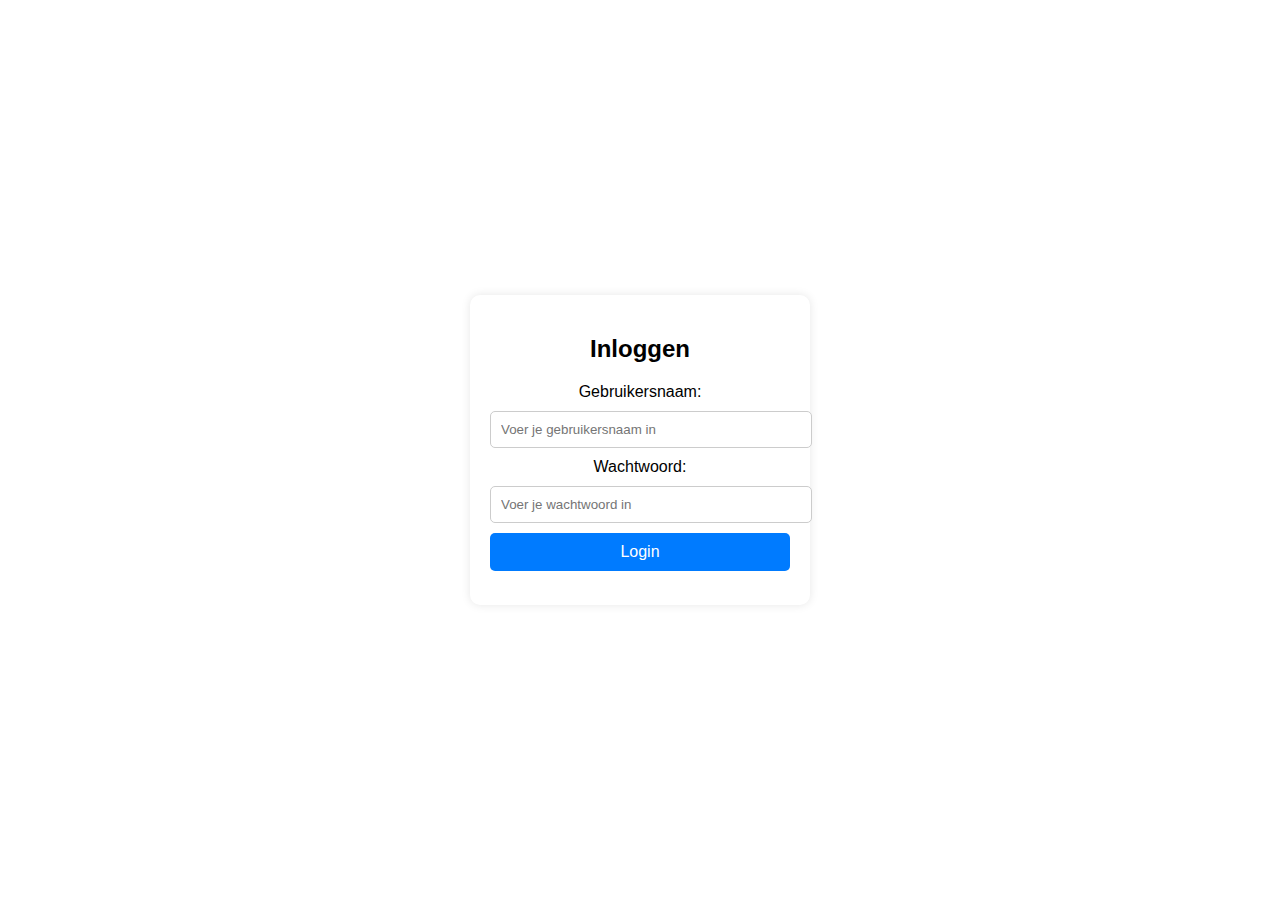
<file: opdracht 2/index.html>
<!DOCTYPE html>
<html lang="nl">
<head>
    <meta charset="UTF-8">
    <meta name="viewport" content="width=device-width, initial-scale=1.0">
    <title>Inlogpagina</title>
    <link rel="stylesheet" href="style.css"> <!-- Koppel CSS-bestand -->
</head>
<body>
    <div class="login-container">
        <h2>Inloggen</h2>
        <form id="loginForm">
            <label for="username">Gebruikersnaam:</label>
            <input type="text" id="username" name="username" placeholder="Voer je gebruikersnaam in" required>
            
            <label for="password">Wachtwoord:</label>
            <input type="password" id="password" name="password" placeholder="Voer je wachtwoord in" required>
            
            <button type="submit">Login</button>
            <p id="errorMessage" class="error-message"></p>
        </form>
    </div>
    <script src="app.js"></script> <!-- Koppel JavaScript-bestand -->
</body>
</html>
</file>
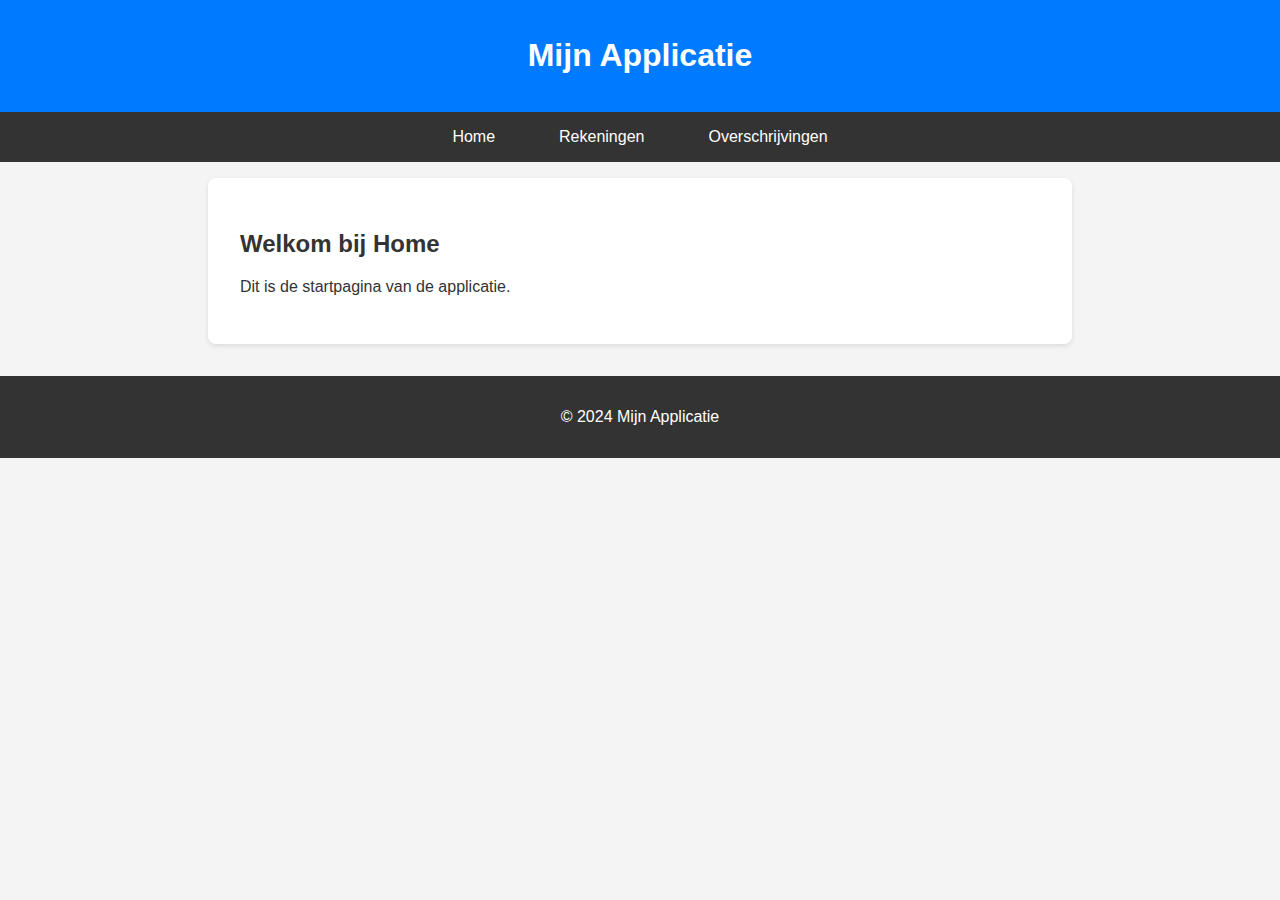
<file: User Story/index.html>
<!DOCTYPE html>
<html lang="nl">
<head>
    <meta charset="UTF-8">
    <meta name="viewport" content="width=device-width, initial-scale=1.0">
    <title>Applicatie Layout</title>
    <link rel="stylesheet" href="styles.css"> <!-- Verwijzing naar CSS-bestand -->
</head>
<body>
    <!-- Header -->
    <header>
        <h1>Mijn Applicatie</h1>
    </header>

    <!-- Navigatiebalk -->
    <nav>
        <ul>
            <li><a href="#home" onclick="showContent('home')">Home</a></li>
            <li><a href="#rekeningen" onclick="showContent('rekeningen')">Rekeningen</a></li>
            <li><a href="#overschrijvingen" onclick="showContent('overschrijvingen')">Overschrijvingen</a></li>
        </ul>
    </nav>

    <!-- Hoofdinhoud -->
    <main>
        <section id="home" class="content">
            <h2>Welkom bij Home</h2>
            <p>Dit is de startpagina van de applicatie.</p>
        </section>
        <section id="rekeningen" class="content" style="display: none;">
            <h2>Mijn Rekeningen</h2>
            <p>Hier kun je je rekeningen bekijken.</p>
        </section>
        <section id="overschrijvingen" class="content" style="display: none;">
            <h2>Overschrijvingen</h2>
            <p>Maak hier eenvoudig overschrijvingen.</p>
        </section>
    </main>

    <!-- Footer -->
    <footer>
        <p>&copy; 2024 Mijn Applicatie</p>
    </footer>

    <!-- Verwijzing naar JavaScript-bestand -->
    <script src="script.js"></script>
</body>
</html>
</file>
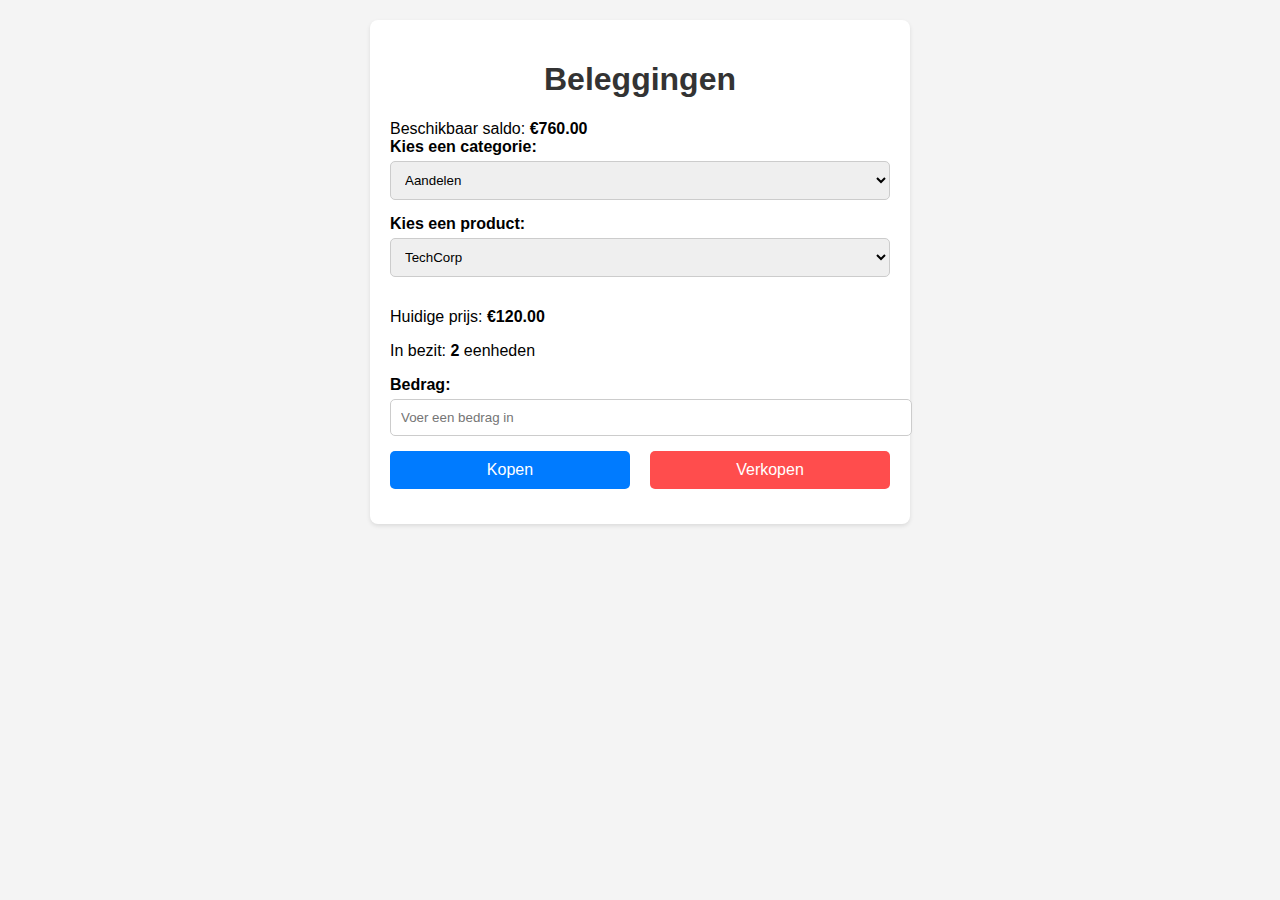
<file: Het bank/beleggingen interface.html>
<!DOCTYPE html>
<html lang="nl">
<head>
    <meta charset="UTF-8">
    <meta name="viewport" content="width=device-width, initial-scale=1.0">
    <title>Beleggingen</title>
    <style>
        body {
            font-family: Arial, sans-serif;
            margin: 0;
            padding: 20px;
            background-color: #f4f4f4;
        }
        .container {
            max-width: 500px;
            margin: 0 auto;
            background: #fff;
            padding: 20px;
            border-radius: 8px;
            box-shadow: 0 2px 4px rgba(0, 0, 0, 0.1);
        }
        h1 {
            text-align: center;
            color: #333;
        }
        label {
            font-weight: bold;
            margin-bottom: 5px;
            display: block;
        }
        select, input {
            width: 100%;
            padding: 10px;
            margin-bottom: 15px;
            border: 1px solid #ccc;
            border-radius: 5px;
        }
        button {
            width: 48%;
            padding: 10px;
            background-color: #007bff;
            color: white;
            border: none;
            border-radius: 5px;
            font-size: 16px;
            cursor: pointer;
        }
        button:hover {
            background-color: #0056b3;
        }
        button.sell {
            background-color: #ff4d4d;
        }
        button.sell:hover {
            background-color: #cc0000;
        }
        .feedback {
            margin-top: 15px;
            font-weight: bold;
            text-align: center;
        }
        .feedback.success {
            color: green;
        }
        .feedback.error {
            color: red;
        }
    </style>
</head>
<body>
    <div class="container">
        <h1>Beleggingen</h1>
        <div>Beschikbaar saldo: <strong id="balance">&euro;760.00</strong></div>

        <label for="category">Kies een categorie:</label>
        <select id="category" onchange="updateProductList()">
            <option value="stocks">Aandelen</option>
            <option value="crypto">Cryptocurrency</option>
        </select>

        <label for="product">Kies een product:</label>
        <select id="product" onchange="updateProductInfo()">
            <option value="TechCorp">TechCorp</option>
            <option value="GreenEnergy">GreenEnergy</option>
        </select>

        <div id="productInfo">
            <p>Huidige prijs: <strong id="price">&euro;120.00</strong></p>
            <p>In bezit: <strong id="owned">2</strong> eenheden</p>
        </div>

        <label for="amount">Bedrag:</label>
        <input type="number" id="amount" placeholder="Voer een bedrag in">

        <div style="display: flex; justify-content: space-between;">
            <button type="button" onclick="buyProduct()">Kopen</button>
            <button type="button" class="sell" onclick="sellProduct()">Verkopen</button>
        </div>

        <div id="feedback" class="feedback"></div>
    </div>

    <script>
        let balance = 760.00;
        let price = 120.00;
        let owned = 2;

        function updateProductList() {
            const category = document.getElementById('category').value;
            const productSelect = document.getElementById('product');
            productSelect.innerHTML = '';

            if (category === 'stocks') {
                productSelect.innerHTML += '<option value="TechCorp">TechCorp</option>';
                productSelect.innerHTML += '<option value="GreenEnergy">GreenEnergy</option>';
            } else if (category === 'crypto') {
                productSelect.innerHTML += '<option value="Bitcoin">Bitcoin</option>';
                productSelect.innerHTML += '<option value="Ethereum">Ethereum</option>';
            }

            updateProductInfo();
        }

        function updateProductInfo() {
            const product = document.getElementById('product').value;
            if (product === 'TechCorp') {
                price = 120.00;
                owned = 2;
            } else if (product === 'GreenEnergy') {
                price = 80.00;
                owned = 5;
            } else if (product === 'Bitcoin') {
                price = 25000.00;
                owned = 0;
            } else if (product === 'Ethereum') {
                price = 1800.00;
                owned = 1;
            }

            document.getElementById('price').textContent = `€${price.toFixed(2)}`;
            document.getElementById('owned').textContent = owned;
        }

        function buyProduct() {
            const amount = parseFloat(document.getElementById('amount').value);
            const feedback = document.getElementById('feedback');

            if (isNaN(amount) || amount <= 0) {
                feedback.textContent = 'Voer een geldig bedrag in!';
                feedback.className = 'feedback error';
                return;
            }

            const cost = amount * price;

            if (cost > balance) {
                feedback.textContent = 'Onvoldoende saldo om deze transactie te voltooien!';
                feedback.className = 'feedback error';
                return;
            }

            balance -= cost;
            owned += amount;

            document.getElementById('balance').textContent = `€${balance.toFixed(2)}`;
            document.getElementById('owned').textContent = owned;

            feedback.textContent = `Je hebt €${cost.toFixed(2)} geïnvesteerd in ${document.getElementById('product').value}.`;
            feedback.className = 'feedback success';
        }

        function sellProduct() {
            const amount = parseFloat(document.getElementById('amount').value);
            const feedback = document.getElementById('feedback');

            if (isNaN(amount) || amount <= 0) {
                feedback.textContent = 'Voer een geldig bedrag in!';
                feedback.className = 'feedback error';
                return;
            }

            if (amount > owned) {
                feedback.textContent = 'Je bezit niet genoeg eenheden om te verkopen!';
                feedback.className = 'feedback error';
                return;
            }

            const earnings = amount * price;

            balance += earnings;
            owned -= amount;

            document.getElementById('balance').textContent = `€${balance.toFixed(2)}`;
            document.getElementById('owned').textContent = owned;

            feedback.textContent = `Je hebt €${earnings.toFixed(2)} verdiend door ${document.getElementById('product').value} te verkopen.`;
            feedback.className = 'feedback success';
        }

        // Initialiseer informatie
        updateProductInfo();
    </script>
</body>
</html>
</file>
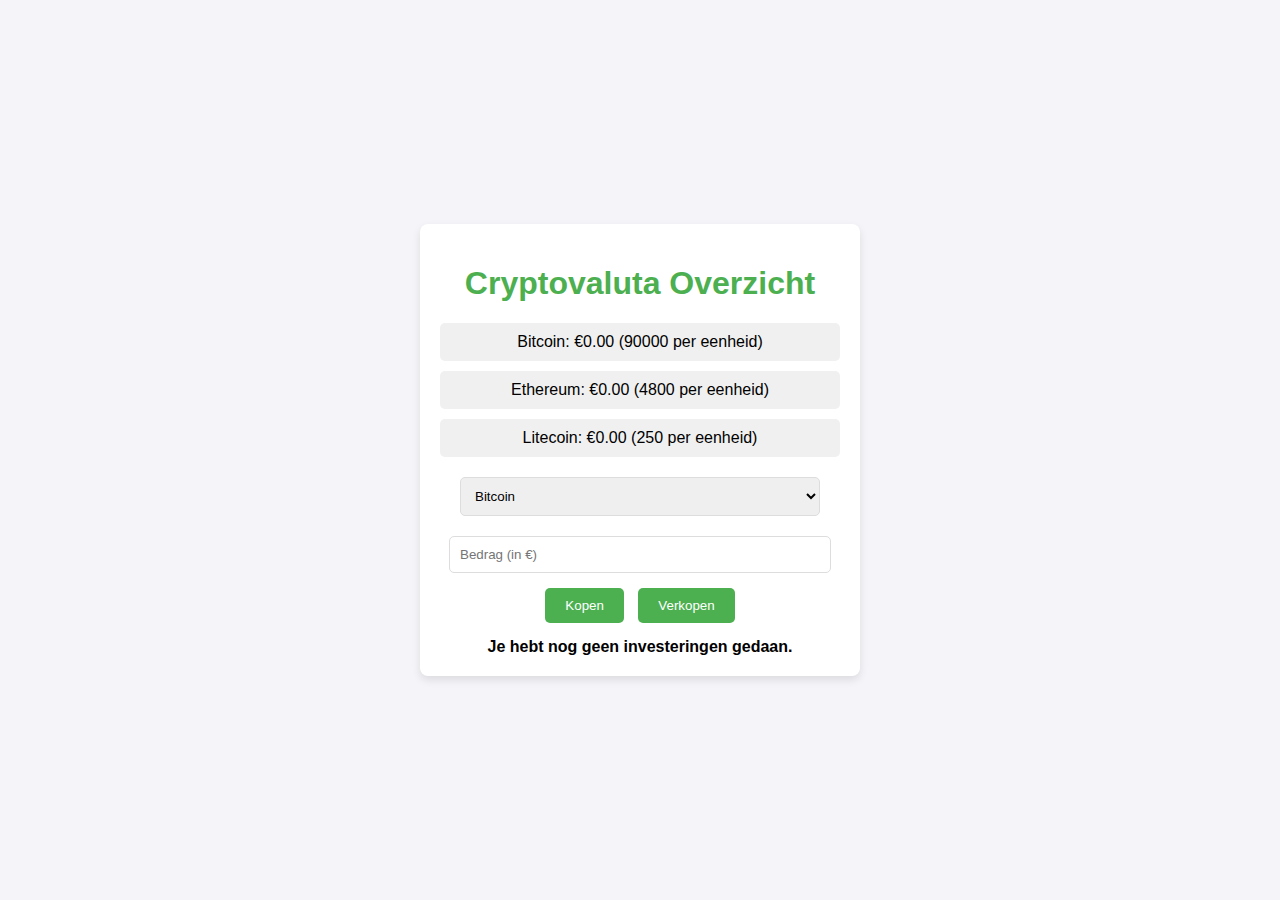
<file: Het bank/Crypto dashboard.html>
<!DOCTYPE html>
<html lang="en">
<head>
    <meta charset="UTF-8">
    <meta name="viewport" content="width=device-width, initial-scale=1.0">
    <title>Cryptovaluta Overzicht</title>
    <style>
        body {
            font-family: Arial, sans-serif;
            background-color: #f4f4f9;
            margin: 0;
            padding: 0;
            display: flex;
            justify-content: center;
            align-items: center;
            height: 100vh;
        }
        .container {
            background: #ffffff;
            padding: 20px;
            border-radius: 8px;
            box-shadow: 0 4px 8px rgba(0, 0, 0, 0.1);
            width: 400px;
            text-align: center;
        }
        h1 {
            color: #4caf50;
        }
        .crypto-price {
            margin: 10px 0;
            padding: 10px;
            border-radius: 5px;
            background-color: #f0f0f0;
            transition: background-color 0.3s, color 0.3s;
        }
        .crypto-price.rise {
            background-color: #e6ffe6;
            color: #2e7d32;
        }
        .crypto-price.fall {
            background-color: #ffe6e6;
            color: #c62828;
        }
        select, input {
            margin: 10px 0;
            padding: 10px;
            width: 90%;
            border: 1px solid #ddd;
            border-radius: 5px;
        }
        button {
            margin: 5px;
            padding: 10px 20px;
            background-color: #4caf50;
            color: white;
            border: none;
            border-radius: 5px;
            cursor: pointer;
            transition: background-color 0.3s;
        }
        button:hover {
            background-color: #45a049;
        }
        .investment-status {
            margin-top: 10px;
            font-weight: bold;
        }
    </style>
</head>
<body>
    <div class="container">
        <h1>Cryptovaluta Overzicht</h1>

        <div id="bitcoin" class="crypto-price">Bitcoin: €0.00 (90000 per eenheid)</div>
        <div id="ethereum" class="crypto-price">Ethereum: €0.00 (4800 per eenheid)</div>
        <div id="litecoin" class="crypto-price">Litecoin: €0.00 (250 per eenheid)</div>

        <select id="crypto-select">
            <option value="bitcoin">Bitcoin</option>
            <option value="ethereum">Ethereum</option>
            <option value="litecoin">Litecoin</option>
        </select>
        <input type="number" id="amount" placeholder="Bedrag (in €)">

        <button onclick="buyCrypto()">Kopen</button>
        <button onclick="sellCrypto()">Verkopen</button>

        <div id="status" class="investment-status">Je hebt nog geen investeringen gedaan.</div>
    </div>

    <script>
        const prices = {
            bitcoin: 90000,
            ethereum: 4800,
            litecoin: 250
        };

        const investments = {
            bitcoin: 0,
            ethereum: 0,
            litecoin: 0
        };

        function updatePrices(crypto) {
            const element = document.getElementById(crypto);
            const investment = investments[crypto];
            const value = investment * prices[crypto];

            element.textContent = `${crypto.charAt(0).toUpperCase() + crypto.slice(1)}: €${value.toFixed(2)} (${prices[crypto]} per eenheid)`;
        }

        function buyCrypto() {
            const crypto = document.getElementById('crypto-select').value;
            const amount = parseFloat(document.getElementById('amount').value);

            if (isNaN(amount) || amount <= 0) {
                alert('Voer een geldig bedrag in!');
                return;
            }

            investments[crypto] += amount / prices[crypto];
            updatePrices(crypto);
            document.getElementById('status').textContent = `Je hebt €${amount.toFixed(2)} in ${crypto} geïnvesteerd.`;

            flashEffect(crypto, 'rise');
        }

        function sellCrypto() {
            const crypto = document.getElementById('crypto-select').value;
            const amount = parseFloat(document.getElementById('amount').value);

            if (isNaN(amount) || amount <= 0) {
                alert('Voer een geldig bedrag in!');
                return;
            }

            const cryptoValue = investments[crypto] * prices[crypto];

            if (amount > cryptoValue) {
                alert('Je hebt niet genoeg investering om te verkopen!');
                return;
            }

            investments[crypto] -= amount / prices[crypto];
            updatePrices(crypto);
            document.getElementById('status').textContent = `Je hebt €${amount.toFixed(2)} aan ${crypto} verkocht.`;

            flashEffect(crypto, 'fall');
        }

        function flashEffect(crypto, effect) {
            const element = document.getElementById(crypto);
            element.classList.add(effect);
            setTimeout(() => element.classList.remove(effect), 500);
        }
    </script>
</body>
</html
</file>
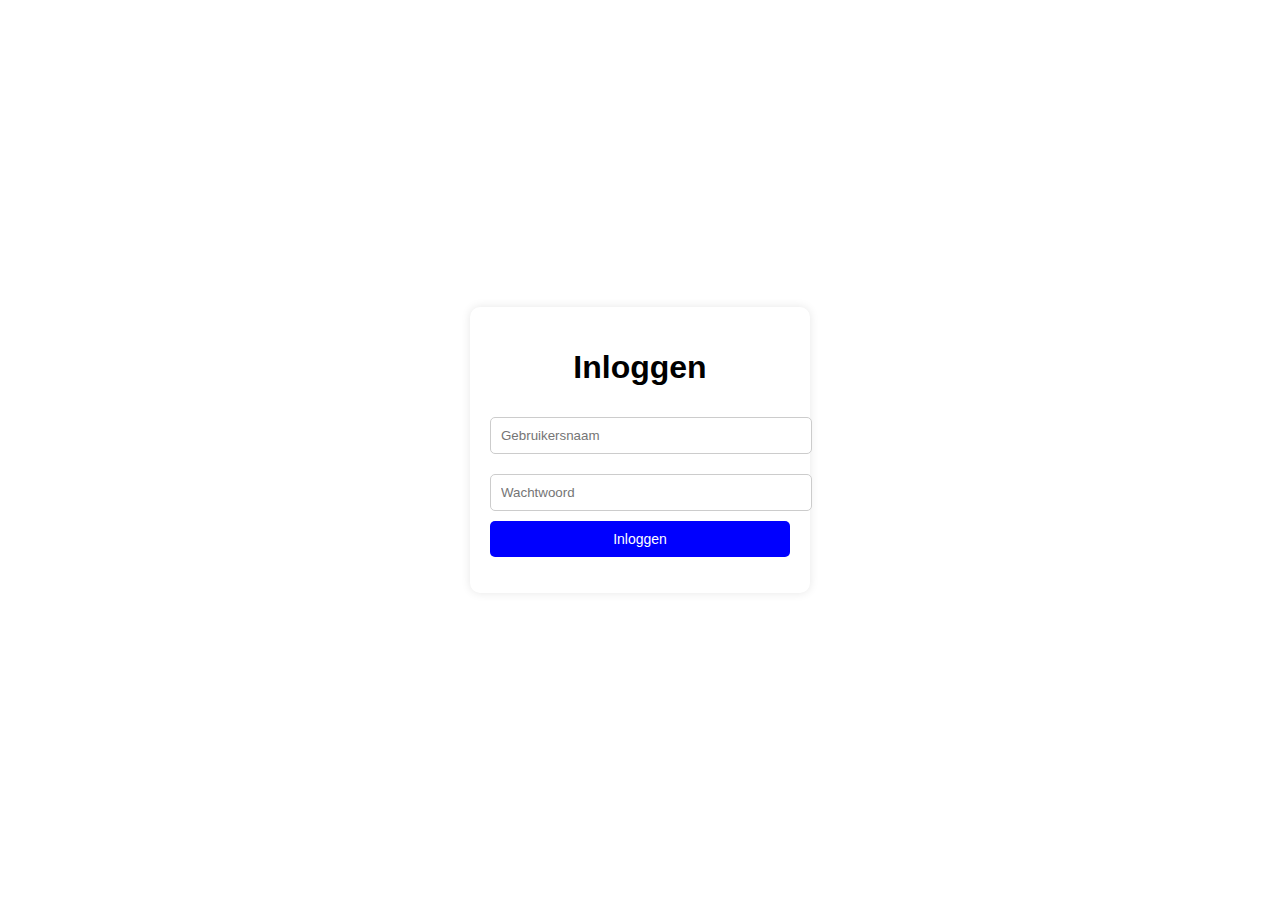
<file: Het bank/inloggen.html>
<!DOCTYPE html>
<html lang="nl">
<head>
    <meta charset="UTF-8">
    <meta name="viewport" content="width=device-width, initial-scale=1.0">
    <title>Inlogpagina</title>
    <link rel="stylesheet" href="style.css"> <!-- Koppel CSS-bestand -->
</head>
<body>
    <div class="login-container">
        <h1>Inloggen</h1>
        <input type="text" id="username" placeholder="Gebruikersnaam">
        <input type="password" id="password" placeholder="Wachtwoord">
        <button id="loginBtn">Inloggen</button>
        <p id="error" class="error-message"></p>
    </div>
    <script src="script.js"></script> <!-- Koppel JavaScript-bestand -->
</body>
</html>
</file>
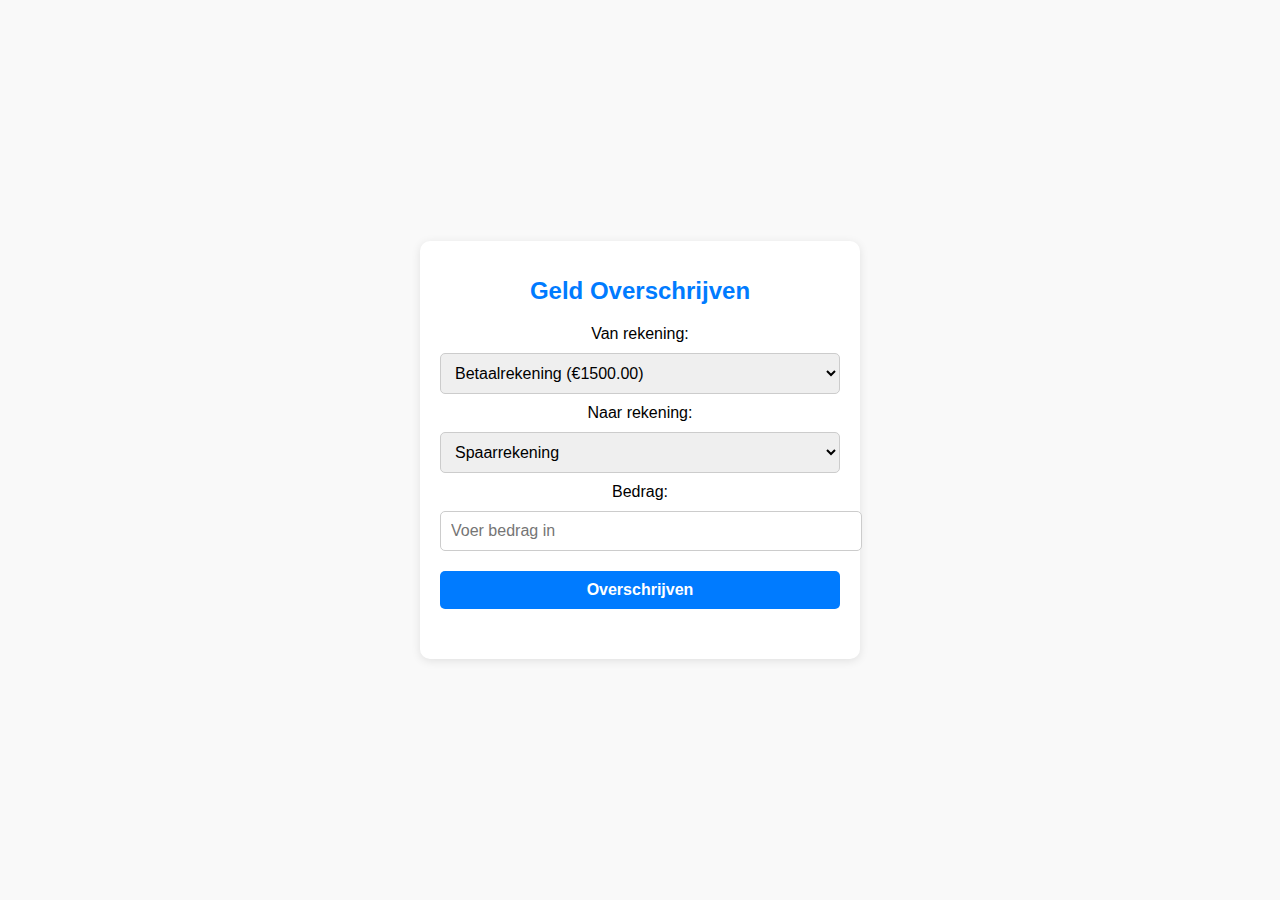
<file: Het bank/overschrijven.html>
<!DOCTYPE html>
<html lang="nl">
<head>
    <meta charset="UTF-8">
    <meta name="viewport" content="width=device-width, initial-scale=1.0">
    <title>Geld Overschrijven</title>
    <link rel="stylesheet" href="overschrijven.css">
</head>
<body>

<div class="container">
    <h1>Geld Overschrijven</h1>
    <form id="transferForm">
        <label for="fromAccount">Van rekening:</label>
        <select id="fromAccount" name="fromAccount">
            <option value="betaalrekening" data-balance="1500.00">Betaalrekening (€1500.00)</option>
            <option value="spaarrekening" data-balance="500.00">Spaarrekening (€500.00)</option>
        </select>

        <label for="toAccount">Naar rekening:</label>
        <select id="toAccount" name="toAccount">
            <option value="spaarrekening">Spaarrekening</option>
            <option value="betaalrekening">Betaalrekening</option>
        </select>

        <label for="amount">Bedrag:</label>
        <input type="number" id="amount" name="amount" placeholder="Voer bedrag in" min="1" required>

        <button type="button" id="transferButton">Overschrijven</button>
    </form>

    <div id="feedback" class="feedback"></div>
</div>
<script src="overschrijven.js"></script>
</body>
</html>
</file>
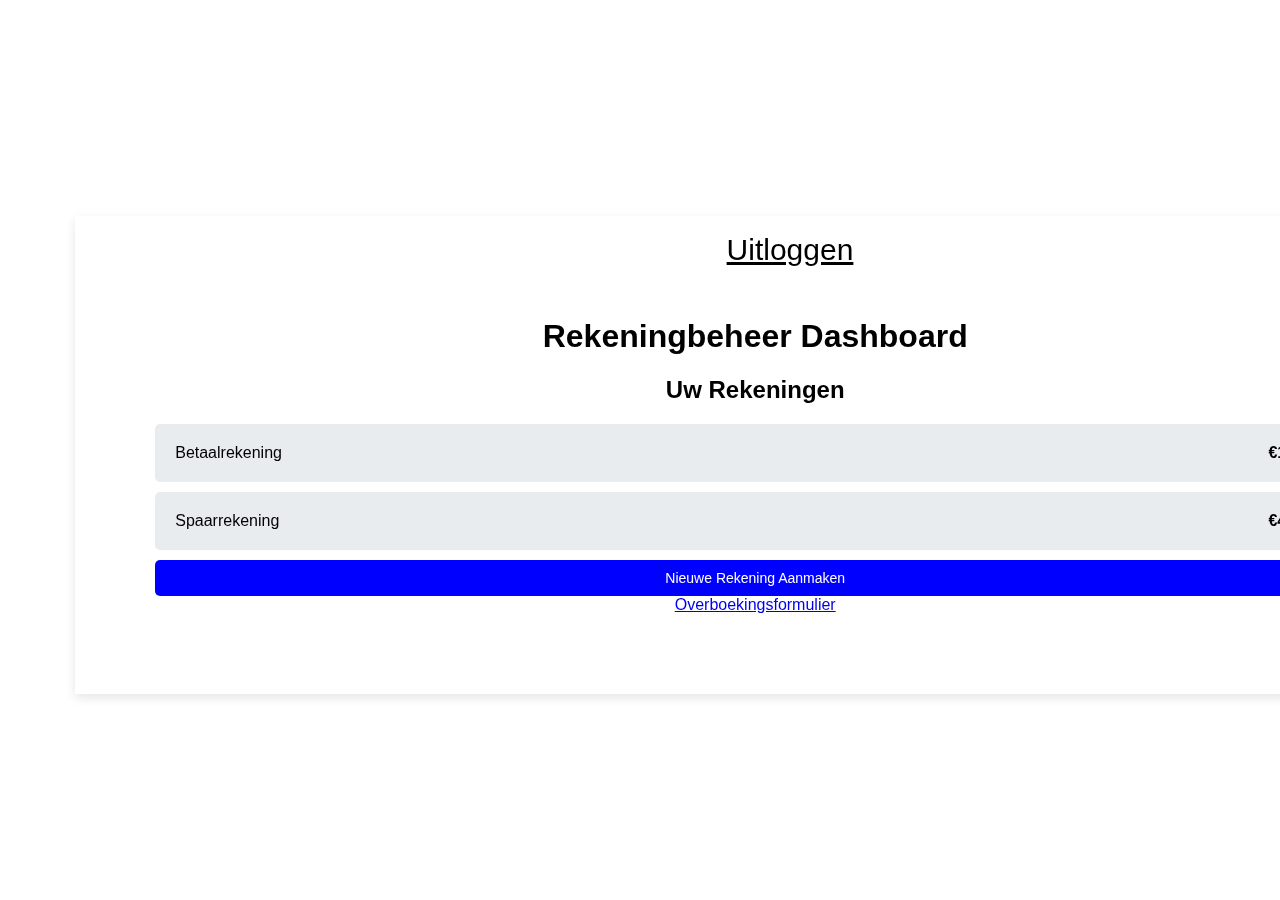
<file: Het bank/Rekening.html>
<!DOCTYPE html>
<html lang="en">
<head>
    <meta charset="UTF-8">
    <meta name="viewport" content="width=device-width, initial-scale=1.0">
    <title>Bank rekening</title>
    <link rel="stylesheet" href="style.css">
</head>
<body>
    <div class="dashboard">
        <h1 id="naamrekening">Rekeningbeheer Dashboard</h1>
        <h2 id="Uwrekening">Uw Rekeningen</h2>
        <div id="rekeningen-container">
            <div class="rekening">
                <span>Betaalrekening</span>
                <span class="bedrag">&euro;1050.00</span>
            </div>
            <div class="rekening">
                <span>Spaarrekening</span>
                <span class="bedrag">&euro;4003.50</span>
            </div>
        </div>
        <button onclick="nieuweRekening()">Nieuwe Rekening Aanmaken</button>
        <a id="Overboekingsformulier" href="overschrijven.html">Overboekingsformulier</a>
    </div>
    <a id="Uitloggen" href="inloggen.html">Uitloggen</a>

    <script src="script.js"></script>
</body>
</html>
</file>
<file: opdracht 2/style.css>
/* Algemene stijl */
body {
  font-family: Arial, sans-serif;
  margin: 0;
  padding: 0;
  display: flex;
  justify-content: center;
  align-items: center;
  height: 100vh;
}

/* Login container */
.login-container {
  background-color: #fff;
  padding: 20px;
  border-radius: 10px;
  box-shadow: 0 0 10px rgba(0, 0, 0, 0.1);
  width: 300px;
  text-align: center;
}

/* Input velden */
input {
  width: 100%;
  padding: 10px;
  margin: 10px 0;
  border: 1px solid #ccc;
  border-radius: 5px;
}

/* Knop */
button {
  background-color: #007bff;
  color: #fff;
  border: none;
  padding: 10px;
  border-radius: 5px;
  cursor: pointer;
  width: 100%;
  font-size: 16px;
}

button:hover {
  background-color: #0056b3;
}

/* Foutmelding */
.error-message {
  color: red;
  font-size: 14px;
  margin-top: 10px;
}
</file>
<file: User Story/styles.css>
/* Algemene stijlen */
body {
    font-family: Arial, sans-serif;
    margin: 0;
    padding: 0;
    background-color: #f4f4f4;
    color: #333;
}

header {
    background-color: #007BFF;
    color: white;
    padding: 1rem 0;
    text-align: center;
}

nav {
    background-color: #333;
}

nav ul {
    list-style: none;
    margin: 0;
    padding: 0;
    display: flex;
    justify-content: center;
}

nav ul li {
    margin: 0;
}

nav ul li a {
    display: block;
    color: white;
    padding: 1rem 2rem;
    text-decoration: none;
}

nav ul li a:hover {
    background-color: #555;
}

main {
    padding: 2rem;
    background-color: white;
    margin: 1rem auto;
    max-width: 800px;
    border-radius: 8px;
    box-shadow: 0 2px 5px rgba(0, 0, 0, 0.1);
}

.content {
    display: none;
}

footer {
    text-align: center;
    padding: 1rem 0;
    background-color: #333;
    color: white;
    margin-top: 2rem;
}
</file>
<file: Het bank/style.css>
/* Algemene stijl */
body {
  font-family: Arial, sans-serif;
  margin: 0;
  padding: 0;
  display: flex;
  justify-content: center;
  align-items: center;
  height: 100vh;
}

/* Login container */
.login-container {
  background-color: #fff;
  padding: 20px;
  border-radius: 10px;
  box-shadow: 0 0 10px rgba(0, 0, 0, 0.1);
  width: 300px;
  text-align: center;
}

/* Input velden */
input {
  width: 100%;
  padding: 10px;
  margin: 10px 0;
  border: 1px solid #ccc;
  border-radius: 5px;
}

/* Knop */
button {
  background-color: #ff8800;
  color: white;
  border: none;
  padding: 15px 30px;
  font-size: 18px;
  cursor: pointer;
  border-radius: 5px;
  transition: background-color 0.3s;
  width: 100%;
}

button:hover {
  background-color: black;
}
.dashboard {
  background-color: white;
  box-shadow: 0 4px 10px rgba(0, 0, 0, 0.1);
  padding: 80px;
  text-align: center;
  position: fixed;
  width: 1200px;
  margin-top: 10px;
  margin-left: 18vw;
}


.rekening {
  display: flex;
  justify-content: space-between;
  background-color: #e9ecef;
  padding: 20px;
  border-radius: 5px;
  margin-bottom: 10px;
}

.bedrag {
  font-weight: bold;
  margin-left: 40vw;
}
button {
  background-color: blue;
  color: white;
  padding: 10px 20px;
  border-radius: 5px;
  cursor: pointer;
  font-size: 14px;
}

button:hover {
  background-color: black;
}
#Uitloggen {
  font-size: 30px;
  color: black;
  position: fixed;
  margin-top: -400px;
  margin-left: 300px;
}
</file>
<file: Het bank/overschrijven.css>
body {
    font-family: Arial, sans-serif;
    background-color: #f9f9f9;
    display: flex;
    justify-content: center;
    align-items: center;
    height: 100vh;
    margin: 0;
}
.container {
    background-color: white;
    border-radius: 10px;
    box-shadow: 0 2px 10px rgba(0, 0, 0, 0.1);
    padding: 20px;
    max-width: 400px;
    width: 100%;
    text-align: center;
}
h1 {
    font-size: 1.5em;
    color: #007BFF;
    margin-bottom: 20px;
}
select, input, button {
    width: 100%;
    padding: 10px;
    margin: 10px 0;
    font-size: 16px;
    border: 1px solid #ccc;
    border-radius: 5px;
}
button {
    background-color: #007BFF;
    color: white;
    font-weight: bold;
    border: none;
    cursor: pointer;
}
button:hover {
    background-color: #0056b3;
}
.feedback {
    margin-top: 20px;
    font-size: 1em;
    font-weight: bold;
}
.feedback.success {
    color: green;
}
.feedback.error {
    color: red;
}
</file>
